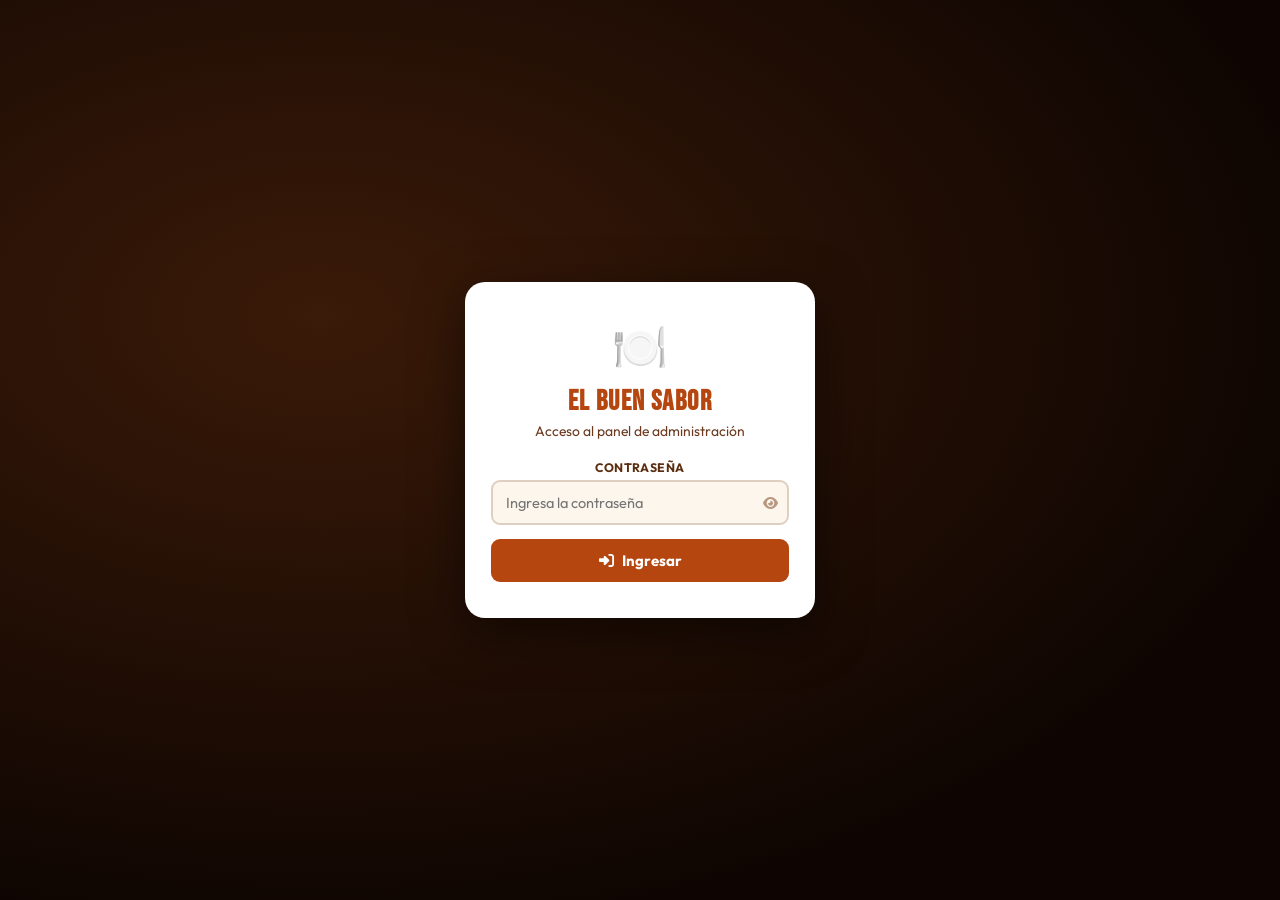
<file: panel-8472.html>
<!DOCTYPE html>
<html lang="es">
<head>
  <meta charset="UTF-8"/>
  <meta name="viewport" content="width=device-width, initial-scale=1.0"/>
  <title>Panel Admin – El Buen Sabor</title>
  <meta name="robots" content="noindex, nofollow"/>
  <meta property="og:title"   content="El Buen Sabor – Delivery GRATIS en Moyobamba"/>
  <meta property="og:image"   content="https://elbuen-sabor-oficial.netlify.app/img/og-banner.jpg"/>
  <meta property="og:url"     content="https://elbuen-sabor-oficial.netlify.app/"/>
  <link rel="preconnect" href="https://fonts.googleapis.com"/>
  <link href="https://fonts.googleapis.com/css2?family=Bebas+Neue&family=Outfit:wght@400;500;600;700;800&display=swap" rel="stylesheet"/>
  <link rel="stylesheet" href="https://cdnjs.cloudflare.com/ajax/libs/font-awesome/6.5.0/css/all.min.css"/>
  <link rel="stylesheet" href="css/style.css"/>
</head>
<body class="admin-page">

<!-- LOGIN -->
<div class="login-screen" id="loginScreen">
  <div class="login-card">
    <div class="login-icon">🍽️</div>
    <h2>El Buen Sabor</h2>
    <p>Acceso al panel de administración</p>
    <div class="field">
      <label>Contraseña</label>
      <div class="pwd-wrap">
        <input id="loginInput" type="password" placeholder="Ingresa la contraseña"
               autocomplete="current-password"/>
        <button class="eye-btn" id="eyeBtn" type="button">
          <i class="fa-solid fa-eye" id="eyeIcon"></i>
        </button>
      </div>
    </div>
    <p class="login-err hidden" id="loginErr">
      <i class="fa-solid fa-triangle-exclamation"></i> Contraseña incorrecta
    </p>
    <button class="btn-login" id="btnLogin">
      <i class="fa-solid fa-right-to-bracket"></i> Ingresar
    </button>
  </div>
</div>

<!-- PANEL -->
<div class="admin-layout hidden" id="adminLayout">
  <aside class="admin-sidebar">
    <div class="sb-brand">
      <span class="sb-icon">🍽️</span>
      <div>
        <span class="sb-name">El Buen Sabor</span>
        <span class="sb-sub">Panel Admin</span>
      </div>
    </div>
    <nav class="sb-nav">
      <a href="#" class="sb-link active">
        <i class="fa-solid fa-utensils"></i> Productos
      </a>
      <a href="index.html" target="_blank" class="sb-link">
        <i class="fa-solid fa-store"></i> Ver tienda
      </a>
      <a href="#" class="sb-link danger" id="btnLogout">
        <i class="fa-solid fa-right-from-bracket"></i> Cerrar sesión
      </a>
    </nav>
    <div class="sb-stats" id="sbStats"></div>
  </aside>

  <main class="admin-main">
    <div class="admin-bar">
      <div>
        <h1 class="admin-title">Gestión de Productos</h1>
        <p class="admin-sub">Crea, edita, activa/desactiva en tiempo real</p>
      </div>
      <!-- btn-save se oculta por JS; btnNuevoPlato se inyecta por JS -->
      <button class="btn-save" id="btnSave" style="display:none">
        <i class="fa-solid fa-floppy-disk"></i> Guardar todo
      </button>
    </div>

    <div class="admin-filters" id="adminFilters">
      <button class="af-btn active" data-acat="all">Todos</button>
      <button class="af-btn" data-acat="menu">Menú del Día</button>
      <button class="af-btn" data-acat="postre">Postres</button>
      <button class="af-btn" data-acat="jugos">Jugos</button>
      <button class="af-btn" data-acat="broaster">Broaster</button>
    </div>

    <div class="admin-grid" id="adminGrid"></div>
  </main>
</div>

<div class="toast" id="toast"></div>

<!-- ══ admin.js como module para soportar imports de Firebase ══ -->
<script type="module" src="js/admin.js"></script>
</body>
</html>
</file>
<file: css/style.css>
/* ══════════════════════════════════════════════════
   EL BUEN SABOR – style.css (versión corregida)
   Paleta: naranja quemado + crema + marrón tierra
   Tipografía: Bebas Neue (display) + Outfit (body)
══════════════════════════════════════════════════ */

/* ── Variables ── */
:root {
  --orange:   #b5460f;
  --orange2:  #d4581a;
  --orange3:  #f07030;
  --gold:     #e8a020;
  --cream:    #fdf6ed;
  --cream2:   #f2e8d8;
  --cream3:   #e8dac8;
  --brown:    #3a1a08;
  --brown2:   #5c2e10;
  --white:    #ffffff;
  --text:     #251005;
  --text2:    #6b3a1f;
  --gray:     #b89880;
  --gray2:    #ddd0c0;
  --wa:       #25D366;
  --wa2:      #1ebe5d;
  --red:      #e02020;
  --shadow:   0 2px 12px rgba(0,0,0,.09);
  --shadow-md:0 5px 22px rgba(0,0,0,.14);
  --r:        14px;
  --rs:       9px;
  --tr:       .22s ease;
  --fd:       'Bebas Neue', Impact, sans-serif;
  --fb:       'Outfit', system-ui, sans-serif;
}

/* ── Reset ── */
*,*::before,*::after{box-sizing:border-box;margin:0;padding:0}
html{scroll-behavior:smooth;-webkit-tap-highlight-color:transparent}
body{font-family:var(--fb);background:var(--cream);color:var(--text);overflow-x:hidden}
a{text-decoration:none;color:inherit}
img{display:block;max-width:100%}
button{cursor:pointer;border:none;background:none;font-family:inherit}
input{font-family:inherit}
.hidden{display:none!important}
.container{max-width:1080px;margin:0 auto;padding:0 16px}

/* ══════════════════════════
   HERO  
   Fondo degradado oscuro cuando no hay hero.jpg
══════════════════════════ */
.hero{
  position:relative;
  min-height:420px;
  display:flex;flex-direction:column;
  overflow:hidden;
  /* Fondo de respaldo si no hay imagen */
  background:linear-gradient(155deg, #3a1a08 0%, #b5460f 55%, #e8a020 100%);
}
.hero-media{
  position:absolute;inset:0;
  pointer-events:none;
}
.hero-img{
  width:100%;height:100%;
  object-fit:cover;object-position:center top;
  display:block;
}
.hero-overlay{
  position:absolute;inset:0;
  background:linear-gradient(155deg,
    rgba(58,26,8,.82) 0%,
    rgba(181,70,15,.60) 50%,
    rgba(232,160,32,.18) 100%);
}

/* Topbar */
.topbar{
  position:relative;z-index:10;
  display:flex;align-items:center;justify-content:space-between;
  padding:12px 16px;
  /* Franja semitransparente para legibilidad */
  background:linear-gradient(to bottom, rgba(20,6,0,.55) 0%, transparent 100%);
}
.topbar-brand{display:flex;align-items:center;gap:10px}
.topbar-logo{
  width:48px;height:48px;border-radius:50%;
  object-fit:cover;
  border:2.5px solid var(--gold);
  box-shadow:0 0 0 3px rgba(232,160,32,.25), 0 2px 10px rgba(0,0,0,.4);
}

/* Bloque de texto del nombre */
.topbar-text{ display:flex; flex-direction:column; gap:1px; }

.topbar-name{
  display:block;
  font-family:var(--fd);
  font-size:1.6rem;
  letter-spacing:.1em;
  line-height:1;
  /* Color sólido dorado visible en cualquier fondo */
  color:#f5c842;
  /* Sombra de texto para que resalte sobre la imagen */
  text-shadow:
    0 0 12px rgba(232,140,10,.9),
    0 2px 6px rgba(0,0,0,.8),
    1px 1px 0 rgba(100,40,0,.6);
}

.topbar-sub{
  display:block;
  font-size:.65rem;
  font-weight:600;
  color:rgba(255,255,255,.65);
  letter-spacing:.15em;
  text-transform:uppercase;
  margin-top:3px;
  text-shadow:0 1px 4px rgba(0,0,0,.7);
}
.topbar-wa{
  display:flex;align-items:center;gap:7px;
  background:var(--wa);color:var(--white);
  padding:9px 16px;border-radius:50px;
  font-weight:700;font-size:.84rem;
  transition:var(--tr);flex-shrink:0;
}
.topbar-wa:hover{background:var(--wa2);transform:translateY(-1px)}

/* Hero body */
.hero-body{
  position:relative;z-index:10;flex:1;
  display:flex;flex-direction:column;
  justify-content:center;
  padding:16px 22px 60px;
  max-width:560px;
}
.hero-badge{
  display:inline-block;margin-bottom:12px;
  background:var(--gold);color:var(--brown);
  font-weight:800;font-size:.76rem;
  padding:5px 14px;border-radius:50px;
  letter-spacing:.08em;text-transform:uppercase;
  align-self:flex-start;
}
.hero-title{
  font-family:var(--fd);
  font-size:clamp(2.4rem,8vw,4rem);
  color:var(--white);line-height:1.02;
  text-shadow:0 3px 16px rgba(0,0,0,.4);
  margin-bottom:12px;
  letter-spacing:.03em;
}
.hero-title em{color:var(--gold);font-style:italic}
.hero-info{
  font-size:.82rem;color:rgba(255,255,255,.78);
  margin-bottom:20px;display:flex;flex-wrap:wrap;gap:4px 10px;
  align-items:center;
}
.hero-cta{
  display:inline-flex;align-items:center;gap:9px;
  background:var(--orange);color:var(--white);
  padding:12px 24px;border-radius:50px;
  font-weight:700;font-size:.93rem;
  align-self:flex-start;
  box-shadow:0 4px 18px rgba(181,70,15,.5);
  transition:var(--tr);
}
.hero-cta:hover{background:var(--orange2);transform:translateY(-2px)}

.hero-wave{
  position:absolute;bottom:-1px;left:0;right:0;z-index:5;
  line-height:0;pointer-events:none;
}
.hero-wave svg{width:100%;height:56px}

/* ══════════════════════════
   INFO STRIP
══════════════════════════ */
.info-strip{background:var(--orange);overflow:hidden}
.info-strip-inner{
  display:flex;flex-wrap:wrap;justify-content:center;
  max-width:1080px;margin:0 auto;
}
.info-chip{
  display:flex;align-items:center;gap:8px;
  color:var(--white);font-size:.82rem;font-weight:600;
  padding:11px 18px;border-right:1px solid rgba(255,255,255,.2);
  flex-shrink:0;
}
.info-chip:last-child{border-right:none}
.info-chip i{font-size:.95rem}
.info-chip a{color:var(--white)}
.info-chip a:hover{opacity:.75}
@media(max-width:500px){
  .info-chip{font-size:.76rem;padding:9px 12px}
}

/* ══════════════════════════
   MENU SECTION
══════════════════════════ */
.menu-section{padding:44px 0 72px}

.sec-head{text-align:center;margin-bottom:26px}
.sec-title{
  font-family:var(--fd);font-size:clamp(1.9rem,5vw,2.7rem);
  color:var(--brown);letter-spacing:.06em;margin-bottom:6px;
}
.sec-sub{color:var(--text2);font-size:.88rem}

/* Tabs */
.tabs{
  display:flex;gap:8px;overflow-x:auto;padding-bottom:4px;
  margin-bottom:24px;scrollbar-width:none;
}
.tabs::-webkit-scrollbar{display:none}
.tab{
  flex-shrink:0;padding:8px 16px;border-radius:50px;
  background:var(--white);color:var(--text2);
  border:2px solid var(--gray2);
  font-weight:600;font-size:.81rem;
  display:flex;align-items:center;gap:6px;
  transition:var(--tr);white-space:nowrap;
}
.tab:hover{border-color:var(--orange);color:var(--orange)}
.tab.active{
  background:var(--orange);color:var(--white);
  border-color:var(--orange);
  box-shadow:0 3px 10px rgba(181,70,15,.3);
}

/* ── GRID ──
   Menú del día → 2 columnas exactas
   Otros        → auto-fill
*/
.grid{
  display:grid;
  grid-template-columns:repeat(2,1fr);
  gap:14px;
}
.grid.wide{
  grid-template-columns:repeat(auto-fill,minmax(160px,1fr));
}
@media(min-width:540px){
  .grid{
    grid-template-columns:repeat(2,minmax(0,360px));
    justify-content:center;
  }
  .grid.wide{grid-template-columns:repeat(3,1fr)}
}
@media(min-width:860px){
  .grid.wide{grid-template-columns:repeat(4,1fr)}
}

/* ── Card ── */
.card{
  background:var(--white);border-radius:var(--r);
  overflow:hidden;display:flex;flex-direction:column;
  box-shadow:var(--shadow);
  transition:transform var(--tr),box-shadow var(--tr);
  position:relative;
}
.card:hover{transform:translateY(-3px);box-shadow:var(--shadow-md)}
.card.agotado{opacity:.55}

.card-img{
  position:relative;width:100%;padding-top:65%;
  background:var(--cream2);overflow:hidden;
}
.card-img img{
  position:absolute;inset:0;width:100%;height:100%;
  object-fit:cover;transition:transform .4s ease;
}
.card:hover .card-img img{transform:scale(1.07)}

/* Placeholder cuando no hay imagen */
.card-img .img-placeholder{
  position:absolute;inset:0;
  display:flex;align-items:center;justify-content:center;
  font-size:2.4rem;background:var(--cream2);
}

.badge{
  position:absolute;top:8px;left:8px;
  padding:4px 9px;border-radius:50px;z-index:2;
  font-size:.63rem;font-weight:800;text-transform:uppercase;letter-spacing:.07em;
}
.badge-pop{background:var(--gold);color:var(--brown)}
.badge-out{background:rgba(30,10,5,.78);color:var(--white)}

.card-info{padding:9px 11px;flex:1;display:flex;flex-direction:column;gap:4px}
.card-name{font-size:.87rem;font-weight:700;line-height:1.3;color:var(--text)}
.card-price{
  font-family:var(--fd);font-size:1.05rem;
  color:var(--orange);letter-spacing:.04em;
}

.btn-add{
  margin:0 10px 10px;width:calc(100% - 20px);
  padding:9px;border-radius:var(--rs);
  background:var(--orange);color:var(--white);
  font-weight:700;font-size:.81rem;
  display:flex;align-items:center;justify-content:center;gap:6px;
  transition:var(--tr);
}
.btn-add:hover{background:var(--orange2)}
.btn-add:active{transform:scale(.95)}
.btn-add.popping{animation:pop .28s ease}
.btn-add:disabled{
  background:var(--gray2);color:var(--gray);
  cursor:not-allowed;pointer-events:none;
}
@keyframes pop{
  0%{transform:scale(1)}
  40%{transform:scale(.86)}
  100%{transform:scale(1)}
}

/* ══════════════════════════
   ABOUT / CONTACTO
══════════════════════════ */
.about-section{background:var(--brown);padding:44px 0}
.about-card{
  display:grid;grid-template-columns:1fr 1fr;gap:24px;
}
@media(max-width:560px){.about-card{grid-template-columns:1fr}}
.about-col h3{
  font-family:var(--fd);font-size:1.25rem;
  color:var(--gold);letter-spacing:.05em;margin-bottom:10px;
}
.about-col p{
  color:rgba(255,255,255,.7);font-size:.87rem;
  line-height:1.7;margin-bottom:14px;
}
.btn-wa-big{
  display:inline-flex;align-items:center;gap:8px;
  background:var(--wa);color:var(--white);
  padding:11px 18px;border-radius:var(--rs);
  font-weight:700;font-size:.87rem;transition:var(--tr);
}
.btn-wa-big:hover{background:var(--wa2)}
.btn-maps{
  display:inline-flex;align-items:center;gap:8px;
  background:var(--orange);color:var(--white);
  padding:11px 18px;border-radius:var(--rs);
  font-weight:700;font-size:.87rem;transition:var(--tr);
}
.btn-maps:hover{background:var(--orange2)}

/* ══════════════════════════
   FAB
══════════════════════════ */
.fab{
  position:fixed;bottom:22px;right:20px;z-index:700;
  width:56px;height:56px;border-radius:50%;
  background:var(--orange);color:var(--white);
  font-size:1.3rem;
  display:flex;align-items:center;justify-content:center;
  box-shadow:0 4px 18px rgba(181,70,15,.5);
  transition:var(--tr);
}
.fab:hover{background:var(--orange2);transform:scale(1.08)}
.fab:active{transform:scale(.93)}
.fab-badge{
  position:absolute;top:-4px;right:-4px;
  background:var(--gold);color:var(--brown);
  font-size:.64rem;font-weight:900;
  width:20px;height:20px;border-radius:50%;
  display:flex;align-items:center;justify-content:center;
  border:2px solid var(--cream);
}

/* ══════════════════════════
   CART DRAWER
══════════════════════════ */
.scrim{
  position:fixed;inset:0;z-index:750;
  background:rgba(30,10,5,.5);
  opacity:0;pointer-events:none;transition:opacity .28s;
}
.scrim.open{opacity:1;pointer-events:all}

.drawer{
  position:fixed;top:0;right:-110%;z-index:760;
  width:min(380px,100vw);height:100%;
  background:var(--white);
  display:flex;flex-direction:column;
  box-shadow:-4px 0 30px rgba(0,0,0,.2);
  transition:right .3s cubic-bezier(.4,0,.2,1);
}
.drawer.open{right:0}

.drawer-head{
  display:flex;align-items:center;justify-content:space-between;
  padding:17px 19px;
  background:var(--orange);color:var(--white);
  flex-shrink:0;
}
.drawer-head h3{
  font-family:var(--fd);font-size:1.15rem;
  letter-spacing:.06em;
  display:flex;align-items:center;gap:9px;
}

.icon-btn{
  width:33px;height:33px;border-radius:50%;
  background:rgba(255,255,255,.18);color:var(--white);
  display:flex;align-items:center;justify-content:center;
  font-size:.92rem;transition:var(--tr);
  flex-shrink:0;
}
.icon-btn:hover{background:rgba(255,255,255,.32)}
.icon-btn.light{background:rgba(0,0,0,.1);color:var(--text)}
.icon-btn.light:hover{background:rgba(0,0,0,.2)}

.drawer-body{
  flex:1;overflow-y:auto;padding:10px 13px;
}
.empty-state{
  display:flex;flex-direction:column;align-items:center;
  justify-content:center;height:100%;gap:10px;text-align:center;
  color:var(--gray);padding:40px 20px;
}
.empty-state span{font-size:3rem}
.empty-state p{font-weight:700;color:var(--text2)}
.empty-state small{font-size:.82rem}

/* Cart item */
.ci{
  display:flex;align-items:center;gap:10px;
  padding:10px 0;border-bottom:1px solid var(--cream2);
  animation:ciIn .22s ease;
}
@keyframes ciIn{from{opacity:0;transform:translateX(16px)}to{opacity:1;transform:none}}
.ci-img{
  width:50px;height:50px;border-radius:var(--rs);
  object-fit:cover;flex-shrink:0;background:var(--cream2);
}
.ci-info{flex:1;min-width:0}
.ci-name{font-size:.83rem;font-weight:700;white-space:nowrap;overflow:hidden;text-overflow:ellipsis}
.ci-sub{font-size:.77rem;color:var(--orange);font-weight:600}
.ci-ctrl{display:flex;align-items:center;gap:5px}
.ci-qbtn{
  width:26px;height:26px;border-radius:50%;
  background:var(--cream2);color:var(--text);
  font-size:.9rem;font-weight:800;
  display:flex;align-items:center;justify-content:center;
  transition:var(--tr);flex-shrink:0;
}
.ci-qbtn:hover{background:var(--orange);color:var(--white)}
.ci-qty{font-weight:800;font-size:.88rem;min-width:18px;text-align:center}
.ci-del{color:var(--gray);font-size:.82rem;padding:4px;transition:var(--tr);flex-shrink:0}
.ci-del:hover{color:var(--red)}

.drawer-foot{
  padding:15px 17px;
  border-top:2px solid var(--cream2);
  flex-shrink:0;
}
.total-row{
  display:flex;justify-content:space-between;
  font-size:1rem;font-weight:700;margin-bottom:12px;
}
.total-row strong{
  color:var(--orange);
  font-family:var(--fd);font-size:1.2rem;letter-spacing:.04em;
}
.btn-checkout{
  width:100%;padding:13px;border-radius:var(--rs);
  background:var(--wa);color:var(--white);
  font-weight:700;font-size:.94rem;
  display:flex;align-items:center;justify-content:center;gap:8px;
  transition:var(--tr);
}
.btn-checkout:hover{background:var(--wa2)}

/* ══════════════════════════
   MODAL CHECKOUT
══════════════════════════ */
.modal-bg{
  position:fixed;inset:0;z-index:800;
  background:rgba(20,8,2,.55);
  display:flex;align-items:flex-end;justify-content:center;
}
.modal-bg.hidden{display:none!important}
.modal{
  background:var(--white);
  width:100%;max-width:500px;
  max-height:94vh;overflow-y:auto;
  border-radius:22px 22px 0 0;
  animation:slideUp .3s cubic-bezier(.4,0,.2,1);
}
@keyframes slideUp{from{transform:translateY(100%)}to{transform:translateY(0)}}
.modal-head{
  display:flex;align-items:center;justify-content:space-between;
  padding:17px 19px 13px;
  background:var(--orange);color:var(--white);
  border-radius:22px 22px 0 0;
  position:sticky;top:0;z-index:2;
}
.modal-head h3{
  font-family:var(--fd);font-size:1.1rem;
  letter-spacing:.05em;
  display:flex;align-items:center;gap:8px;
}
.modal-body{padding:16px 18px 32px}

.order-preview{
  background:var(--cream);border-radius:var(--rs);
  padding:11px 13px;margin-bottom:16px;
}
.op-row{
  display:flex;justify-content:space-between;
  font-size:.82rem;font-weight:600;padding:3px 0;color:var(--text2);
}
.op-total{
  display:flex;justify-content:space-between;
  border-top:2px solid var(--cream2);margin-top:8px;padding-top:8px;
  font-weight:800;font-size:.94rem;color:var(--orange);
}

.field{margin-bottom:13px}
.field label{
  display:block;font-weight:700;font-size:.77rem;
  color:var(--brown2);margin-bottom:5px;
  letter-spacing:.04em;text-transform:uppercase;
}
.req{color:var(--orange)}
.field input{
  width:100%;padding:11px 13px;
  border:2px solid var(--gray2);border-radius:var(--rs);
  font-size:.9rem;color:var(--text);
  background:var(--cream);transition:border-color var(--tr);
}
.field input:focus{outline:none;border-color:var(--orange);background:var(--white)}

.btn-gps{
  width:100%;padding:11px 13px;border-radius:var(--rs);
  background:var(--brown);color:var(--white);
  font-weight:700;font-size:.87rem;
  display:flex;align-items:center;justify-content:center;gap:8px;
  margin-bottom:10px;transition:var(--tr);
}
.btn-gps:hover{background:var(--orange)}
.gps-box{
  display:none;
  background:#e8f5e9;border:1px solid #a5d6a7;
  border-radius:var(--rs);padding:10px 13px;
  font-size:.82rem;color:#1b5e20;margin-bottom:13px;
}
.gps-box.show{display:block}
.gps-box a{color:#155724;font-weight:700;text-decoration:underline}

.pay-grid{display:flex;gap:10px}
.pay-opt{flex:1;cursor:pointer}
.pay-opt input{display:none}
.pay-opt span{
  display:flex;flex-direction:column;align-items:center;gap:6px;
  padding:12px 8px;border-radius:var(--rs);
  border:2px solid var(--gray2);font-weight:700;font-size:.81rem;
  text-align:center;transition:var(--tr);
}
.pay-opt input:checked + span{
  border-color:var(--orange);background:#fff4e6;color:var(--orange);
}
.pay-opt:hover span{border-color:var(--orange2)}

.btn-wa-send{
  width:100%;padding:13px;border-radius:var(--rs);
  background:var(--wa);color:var(--white);
  font-weight:800;font-size:.97rem;
  display:flex;align-items:center;justify-content:center;gap:8px;
  margin-top:16px;transition:var(--tr);
  box-shadow:0 4px 14px rgba(37,211,102,.3);
}
.btn-wa-send:hover{background:var(--wa2);transform:translateY(-1px)}

/* ══════════════════════════
   FOOTER
══════════════════════════ */
.footer{
  background:var(--brown);color:rgba(255,255,255,.75);
  padding:34px 20px 20px;
}
.footer-inner{
  max-width:760px;margin:0 auto;
  display:flex;flex-wrap:wrap;gap:26px;
  justify-content:space-between;margin-bottom:22px;
}
.footer-logo{
  font-family:var(--fd);font-size:1.55rem;
  color:var(--gold);letter-spacing:.07em;margin-bottom:4px;
}
.footer-tagline{font-size:.83rem;color:rgba(255,255,255,.5);margin-bottom:5px}
.footer-addr{font-size:.79rem;line-height:1.7}
.footer-links{display:flex;flex-wrap:wrap;gap:9px;align-items:flex-start}
.flink{
  display:flex;align-items:center;gap:7px;
  padding:8px 13px;border-radius:50px;
  font-weight:700;font-size:.81rem;
  transition:var(--tr);border:1px solid rgba(255,255,255,.15);
}
.flink:hover{transform:translateY(-1px);border-color:rgba(255,255,255,.35)}
.flink-wa{color:#25D366}
.flink-fb{color:#4267B2}
.flink-tk{color:var(--white)}
.flink-maps{color:var(--gold)}
.footer-copy{
  text-align:center;font-size:.72rem;opacity:.45;
  border-top:1px solid rgba(255,255,255,.12);
  padding-top:14px;max-width:760px;margin:0 auto;
}

/* ══════════════════════════
   TOAST
══════════════════════════ */
.toast{
  position:fixed;bottom:90px;left:50%;
  transform:translateX(-50%) translateY(14px);
  background:var(--brown);color:var(--white);
  padding:10px 20px;border-radius:50px;
  font-weight:700;font-size:.84rem;
  opacity:0;pointer-events:none;z-index:2000;
  transition:opacity .28s,transform .28s;
  box-shadow:0 4px 16px rgba(0,0,0,.25);
  white-space:nowrap;
  max-width:calc(100vw - 32px);
  text-overflow:ellipsis;overflow:hidden;
}
.toast.show{opacity:1;transform:translateX(-50%) translateY(0)}

/* ══════════════════════════
   ─────── ADMIN ───────
══════════════════════════ */
.admin-page{background:#1a0a03;min-height:100vh}

/* Login */
.login-screen{
  min-height:100vh;display:flex;align-items:center;justify-content:center;
  padding:20px;
  background:radial-gradient(ellipse at 25% 35%,#3a1a08 0%,#0e0502 75%);
}
.login-card{
  background:var(--white);border-radius:20px;
  padding:36px 26px;width:100%;max-width:350px;
  text-align:center;box-shadow:0 14px 50px rgba(0,0,0,.5);
}
.login-icon{font-size:2.8rem;margin-bottom:10px}
.login-card h2{
  font-family:var(--fd);font-size:1.75rem;
  color:var(--orange);letter-spacing:.05em;margin-bottom:4px;
}
.login-card > p{color:var(--text2);font-size:.87rem;margin-bottom:20px}
.pwd-wrap{position:relative}
.pwd-wrap input{
  width:100%;padding:11px 44px 11px 13px;
  border:2px solid var(--gray2);border-radius:var(--rs);
  font-size:.91rem;background:var(--cream);
}
.pwd-wrap input:focus{outline:none;border-color:var(--orange)}
.eye-btn{
  position:absolute;right:11px;top:50%;transform:translateY(-50%);
  color:var(--gray);transition:var(--tr);
}
.eye-btn:hover{color:var(--text)}
.login-err{
  color:var(--red);font-size:.81rem;font-weight:600;
  margin:10px 0 2px;display:flex;align-items:center;justify-content:center;gap:6px;
}
.btn-login{
  width:100%;padding:12px;margin-top:14px;
  background:var(--orange);color:var(--white);
  border-radius:var(--rs);font-weight:700;font-size:.94rem;
  display:flex;align-items:center;justify-content:center;gap:8px;
  transition:var(--tr);
}
.btn-login:hover{background:var(--orange2)}

/* Admin layout */
.admin-layout{display:flex;min-height:100vh}
.admin-sidebar{
  width:216px;flex-shrink:0;
  background:#130601;
  display:flex;flex-direction:column;
  position:sticky;top:0;height:100vh;overflow-y:auto;
}
.sb-brand{
  padding:20px 17px 15px;
  display:flex;align-items:center;gap:10px;
  border-bottom:1px solid rgba(255,255,255,.07);
}
.sb-icon{font-size:1.4rem}
.sb-name{
  display:block;font-family:var(--fd);color:var(--gold);
  font-size:1rem;letter-spacing:.07em;line-height:1.1;
}
.sb-sub{display:block;font-size:.67rem;color:rgba(255,255,255,.32);letter-spacing:.08em;text-transform:uppercase}
.sb-nav{padding:13px 10px;flex:1}
.sb-link{
  display:flex;align-items:center;gap:10px;
  padding:11px 13px;border-radius:var(--rs);
  color:rgba(255,255,255,.55);font-weight:600;font-size:.86rem;
  transition:var(--tr);margin-bottom:4px;
}
.sb-link:hover,.sb-link.active{background:rgba(255,255,255,.09);color:var(--white)}
.sb-link.active{background:var(--orange)!important;color:var(--white)!important}
.sb-link.danger:hover{color:var(--red)}
.sb-stats{padding:13px;display:flex;flex-direction:column;gap:6px}
.stat-pill{
  background:rgba(255,255,255,.06);border-radius:var(--rs);
  padding:8px 11px;color:rgba(255,255,255,.6);font-size:.75rem;
}
.stat-pill strong{display:block;color:var(--white);font-size:1.04rem}

.admin-main{flex:1;background:var(--cream);overflow-y:auto;padding:22px}
.admin-bar{
  display:flex;align-items:flex-start;justify-content:space-between;
  gap:12px;margin-bottom:20px;flex-wrap:wrap;
}
.admin-title{
  font-family:var(--fd);color:var(--brown);
  font-size:1.65rem;letter-spacing:.06em;margin-bottom:3px;
}
.admin-sub{color:var(--text2);font-size:.83rem}
.btn-save{
  padding:10px 19px;
  background:var(--orange);color:var(--white);
  border-radius:var(--rs);font-weight:700;font-size:.86rem;
  display:flex;align-items:center;gap:7px;
  transition:var(--tr);flex-shrink:0;
  box-shadow:0 3px 10px rgba(181,70,15,.28);
}
.btn-save:hover{background:var(--orange2)}

.admin-filters{display:flex;gap:8px;flex-wrap:wrap;margin-bottom:18px}
.af-btn{
  padding:7px 15px;border-radius:50px;
  background:var(--white);color:var(--text2);
  border:2px solid var(--gray2);font-size:.8rem;font-weight:600;
  transition:var(--tr);
}
.af-btn:hover{border-color:var(--orange);color:var(--orange)}
.af-btn.active{background:var(--orange);color:var(--white);border-color:var(--orange)}

.admin-grid{
  display:grid;
  grid-template-columns:repeat(auto-fill,minmax(240px,1fr));
  gap:13px;
}

/* Admin card */
.acard{
  background:var(--white);border-radius:var(--r);
  overflow:hidden;box-shadow:var(--shadow);
  display:flex;flex-direction:column;transition:box-shadow var(--tr);
}
.acard:hover{box-shadow:var(--shadow-md)}
.acard.off-card{opacity:.58}
.acard-img-wrap{
  position:relative;width:100%;padding-top:48%;
  background:var(--cream2);overflow:hidden;
}
.acard-img{
  position:absolute;inset:0;width:100%;height:100%;object-fit:cover;
}
.acard-status{
  position:absolute;top:8px;right:8px;
  padding:4px 9px;border-radius:50px;
  font-size:.63rem;font-weight:800;text-transform:uppercase;letter-spacing:.06em;
}
.acard-status.on{background:var(--wa);color:var(--white)}
.acard-status.off{background:var(--red);color:var(--white)}
.acard-body{padding:11px 13px}
.acard-name{font-weight:700;font-size:.89rem;margin-bottom:9px;color:var(--text)}
.acard-row{
  display:flex;align-items:center;justify-content:space-between;
  gap:8px;margin-bottom:8px;
}
.acard-row label{
  font-size:.74rem;font-weight:700;
  color:var(--text2);text-transform:uppercase;letter-spacing:.04em;
}
.price-inp{
  width:86px;padding:6px 9px;
  border:2px solid var(--gray2);border-radius:var(--rs);
  font-size:.89rem;font-weight:700;color:var(--orange);
  text-align:right;background:var(--cream);transition:border-color var(--tr);
}
.price-inp:focus{outline:none;border-color:var(--orange)}

/* Toggle */
.tog{position:relative;width:44px;height:25px}
.tog input{opacity:0;width:0;height:0}
.tog-track{
  position:absolute;inset:0;border-radius:13px;
  background:var(--gray2);cursor:pointer;transition:background var(--tr);
}
.tog input:checked + .tog-track{background:var(--wa)}
.tog-track::after{
  content:'';position:absolute;
  top:3px;left:3px;width:19px;height:19px;border-radius:50%;
  background:var(--white);transition:left var(--tr);
  box-shadow:0 1px 4px rgba(0,0,0,.2);
}
.tog input:checked + .tog-track::after{left:22px}

.acard-cat{
  display:inline-block;margin-top:4px;
  padding:3px 9px;border-radius:50px;
  background:var(--cream2);color:var(--text2);
  font-size:.66rem;font-weight:700;text-transform:uppercase;letter-spacing:.05em;
}

@media(max-width:660px){
  .admin-sidebar{
    position:fixed;left:-230px;z-index:500;
    height:100vh;transition:left .3s;width:230px;
  }
  .admin-main{padding:14px}
  .admin-grid{grid-template-columns:1fr}
}
</file>
